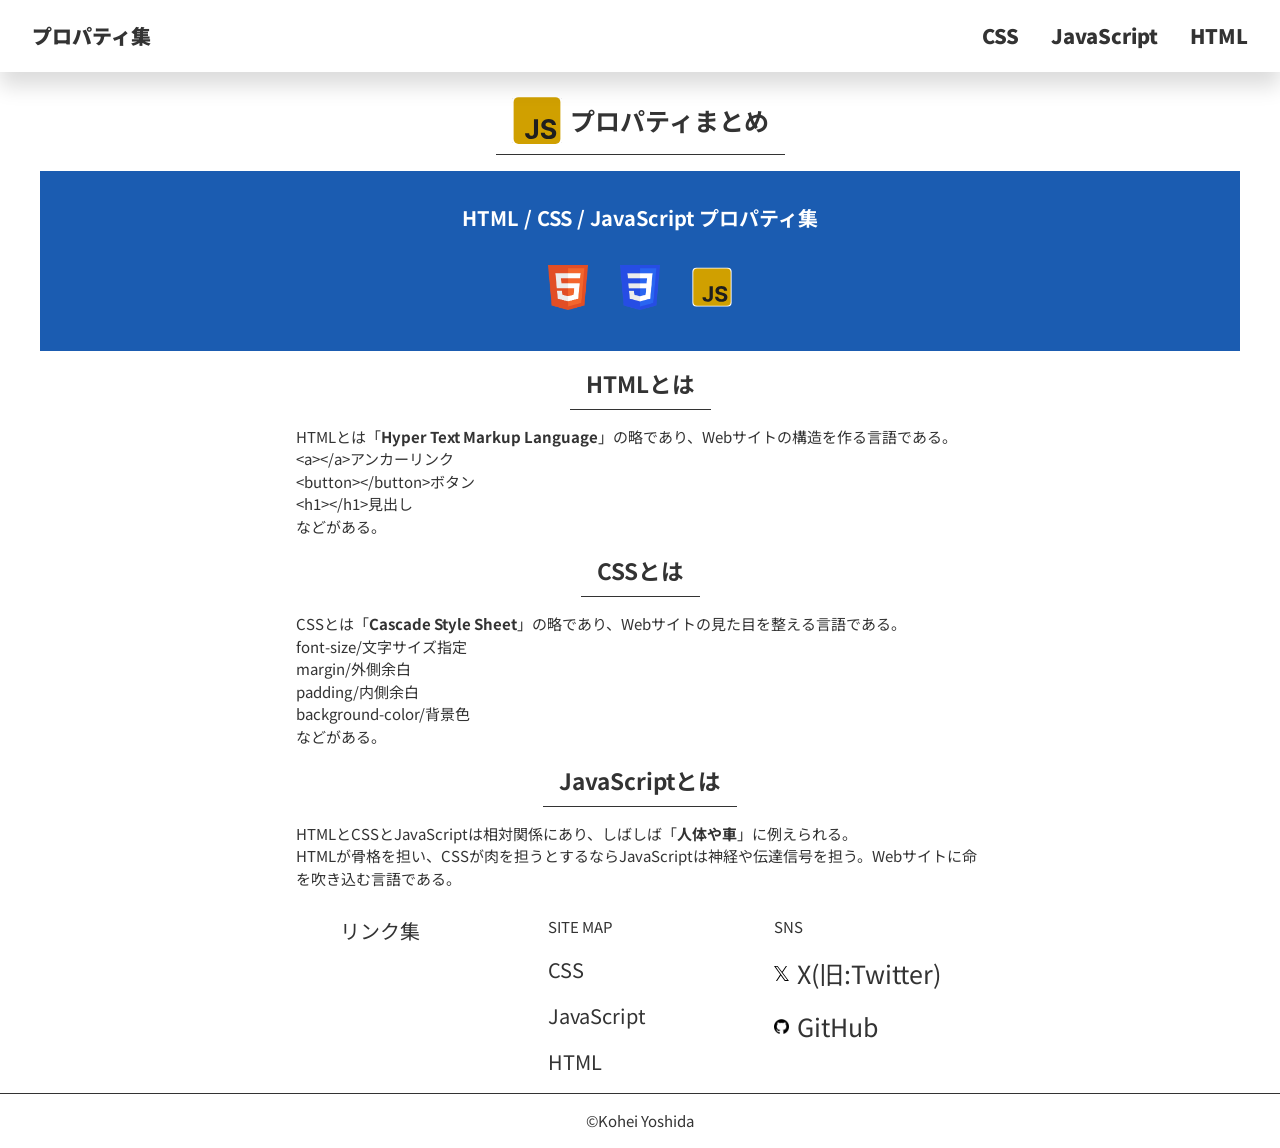
<file: index.html>
<!DOCTYPE html>
<html lang="en">
<head>
    <meta charset="UTF-8">
    <meta name="viewport" content="width=device-width, initial-scale=1.0">
    <title>js-practice | </title>
    <link rel="icon" href="assets/images/JS.svg">
    <link rel="preconnect" href="https://fonts.googleapis.com">
    <link rel="preconnect" href="https://fonts.gstatic.com" crossorigin>
    <link href="https://fonts.googleapis.com/css2?family=Noto+Sans+JP:wght@100..900&display=swap" rel="stylesheet">
    <link rel="stylesheet" href="assets/css/nomal.css">
</head>
<body>
    <div id="header"></div>
    <main>
        <h1 class="top-txt">
            <div class="txt-block">
                <img src="assets/images/JS.svg" alt="JS.svg" class="top-img">
                <p class="link-txt">プロパティまとめ</p>
            </div>
        </h1>
        <div class="content">

            <section id="hero">
                <h2 class="hero-top-txt">
                    HTML / CSS / JavaScript プロパティ集
                </h2>
                <div class="img-box">
                    <img src="assets/images/html5.png" alt="html5" class="ht-img">
                    <img src="assets/images/css3.png" alt="css3" class="cs-img">
                    <img src="assets/images/JS.svg" alt="JavaScript" class="js-img">
                </div>
            </section>

            <section class="html">
                <h2 class="top-txt lang-title">HTMLとは</h2>
                <div class="sub-txt-box">
                    <p class="sub-txt">
                        HTMLとは「<strong>Hyper Text Markup Language</strong>」の略であり、Webサイトの構造を作る言語である。<br>
                        &lt;a&gt;&lt;/a&gt;アンカーリンク<br>
                        &lt;button&gt;&lt;/button&gt;ボタン<br>
                        &lt;h1&gt;&lt;/h1&gt;見出し<br>
                        などがある。
                    </p>
                </div>
            </section>
            
            <section class="css">
                <h2 class="top-txt lang-title">CSSとは</h2>
                <div class="sub-txt-box">
                    <p class="sub-txt">
                        CSSとは「<strong>Cascade Style Sheet</strong>」の略であり、Webサイトの見た目を整える言語である。<br>
                        font-size/文字サイズ指定<br>
                        margin/外側余白<br>
                        padding/内側余白<br>
                        background-color/背景色<br>
                        などがある。
                    </p>
                </div>
            </section>
            
            <section class="js">
                <h2 class="top-txt lang-title">JavaScriptとは</h2>
                <div class="sub-txt-box">
                    <p class="sub-txt">
                        HTMLとCSSとJavaScriptは相対関係にあり、しばしば「<strong>人体や車</strong>」に例えられる。<br>
                        HTMLが骨格を担い、CSSが肉を担うとするならJavaScriptは神経や伝達信号を担う。Webサイトに命を吹き込む言語である。<br>
                    </p>
                </div>
            </section>

        </div>
    </main>
    <div id="footer"></div>
    <script src="assets/js/index.js"></script>
</body>
</html>
</file>
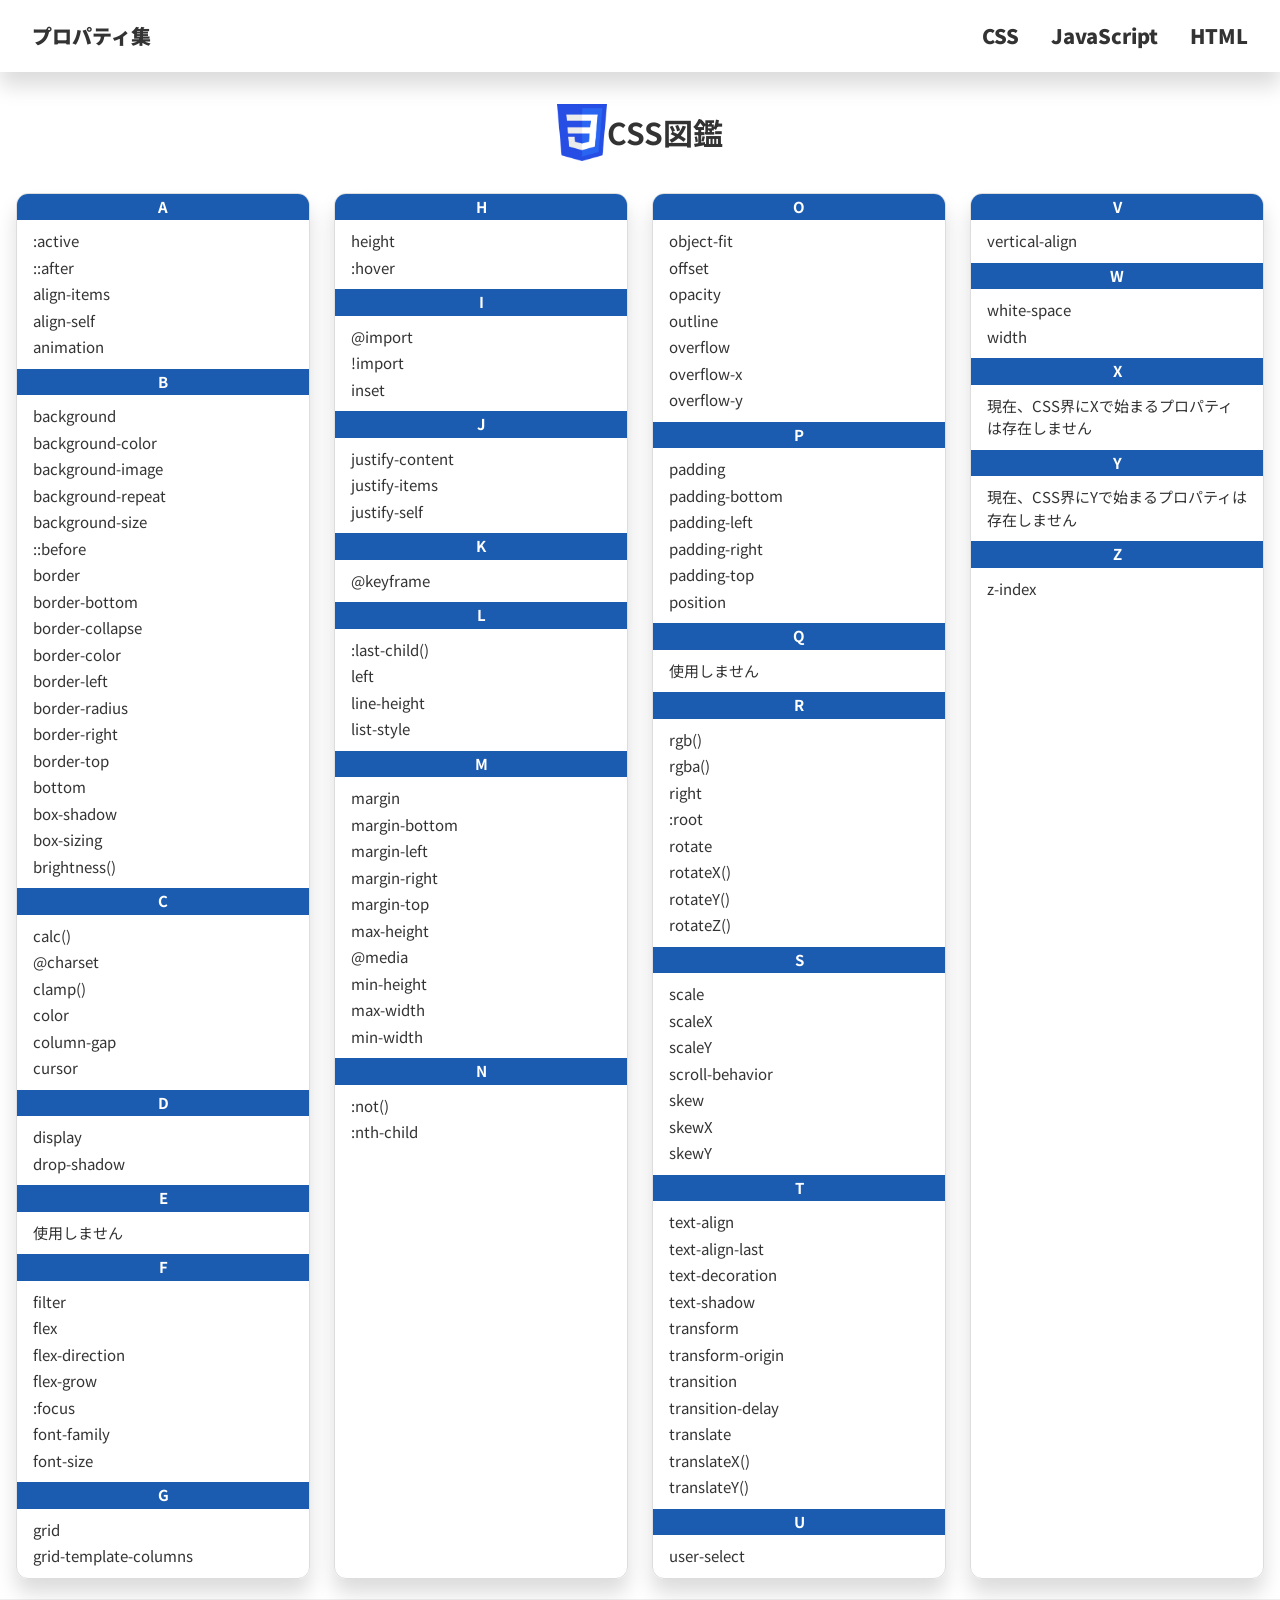
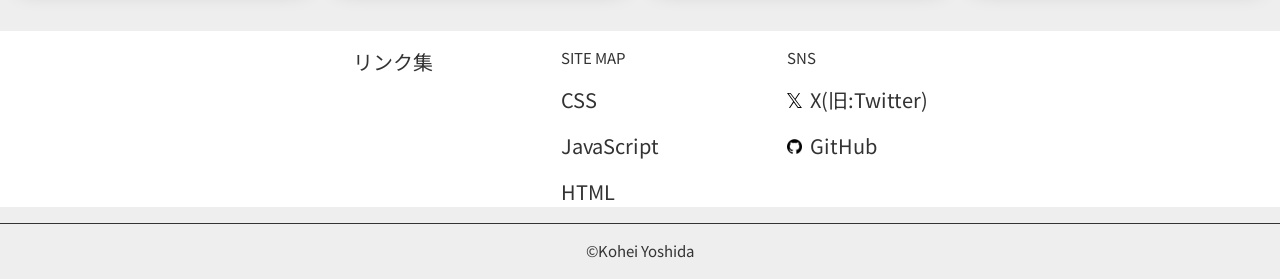
<file: css.html>
<!DOCTYPE html>
<html lang="en">
<head>
    <meta charset="UTF-8">
    <meta name="viewport" content="width=device-width, initial-scale=1.0">
    <title>CSS図鑑</title>
    <link rel="icon" href="assets/images/css3.png">
    <link rel="preconnect" href="https://fonts.googleapis.com">
    <link rel="preconnect" href="https://fonts.gstatic.com" crossorigin>
    <link href="https://fonts.googleapis.com/css2?family=Noto+Sans+JP:wght@100..900&display=swap" rel="stylesheet">
    <link rel="stylesheet" href="assets/css/css.css">
</head>
<body  data-category="css">
    <div id="header"></div>
    <div class="container">
        <h1 class="page-title">
            <div class="page-inner">
                <img src="assets/images/css3.png" alt="CSS3" class="image">
                <p class="page-txt">CSS図鑑</p>
            </div>
        </h1>
        <main>
            <div class="card">
                <div id="a" class="title">A</div>
                <ul class="name">
                    <li><a href="">:active</a></li>
                    <li><a href="">::after</a></li>
                    <li><a href="">align-items</a></li>
                    <li><a href="">align-self</a></li>
                    <li><a href="">animation</a></li>
                </ul>
                <div id="b" class="title">B</div>
                <ul class="name">
                    <li><a href="">background</a></li>
                    <li><a href="">background-color</a></li>
                    <li><a href="">background-image</a></li>
                    <li><a href="">background-repeat</a></li>
                    <li><a href="">background-size</a></li>
                    <li><a href="">::before</a></li>
                    <li><a href="">border</a></li>
                    <li><a href="">border-bottom</a></li>
                    <li><a href="">border-collapse</a></li>
                    <li><a href="">border-color</a></li>
                    <li><a href="">border-left</a></li>
                    <li><a href="">border-radius</a></li>
                    <li><a href="">border-right</a></li>
                    <li><a href="">border-top</a></li>
                    <li><a href="">bottom</a></li>
                    <li><a href="">box-shadow</a></li>
                    <li><a href="">box-sizing</a></li>
                    <li><a href="">brightness()</a></li>
                </ul>
                <div id="c" class="title">C</div>
                <ul class="name">
                    <li><a href="">calc()</a></li>
                    <li><a href="">@charset</a></li>
                    <li><a href="">clamp()</a></li>
                    <li><a href="">color</a></li>
                    <li><a href="">column-gap</a></li>
                    <li><a href="">cursor</a></li>
                </ul>
                <div id="d" class="title">D</div>
                <ul class="name">
                    <li><a href="">display</a></li>
                    <li><a href="">drop-shadow</a></li>
                </ul>
                <div id="e" class="title">E</div>
                <ul class="name">
                    <li><a href="">使用しません</a></li>
                </ul>
                <div id="f" class="title">F</div>
                <ul class="name">
                    <li><a href="">filter</a></li>
                    <li><a href="">flex</a></li>
                    <li><a href="">flex-direction</a></li>
                    <li><a href="">flex-grow</a></li>
                    <li><a href="">:focus</a></li>
                    <li><a href="">font-family</a></li>
                    <li><a href="">font-size</a></li>
                </ul>
                <div id="g" class="title">G</div>
                <ul class="name">
                    <li><a href="">grid</a></li>
                    <li><a href="">grid-template-columns</a></li>
                </ul>
            </div>
            <div class="card">
                <div id="h" class="title">H</div>
                <ul class="name">
                    <li><a href="">height</a></li>
                    <li><a href="">:hover</a></li>
                </ul>
                <div id="i" class="title">I</div>
                <ul class="name">
                    <li><a href="">@import</a></li>
                    <li><a href="">!import</a></li>
                    <li><a href="">inset</a></li>
                </ul>
                <div id="j" class="title">J</div>
                <ul class="name">
                    <li><a href="">justify-content</a></li>
                    <li><a href="">justify-items</a></li>
                    <li><a href="">justify-self</a></li>
                </ul>
                <div id="k" class="title">K</div>
                <ul class="name">
                    <li><a href="">@keyframe</a></li>
                </ul>
                <div id="l" class="title">L</div>
                <ul class="name">
                    <li><a href="">:last-child()</a></li>
                    <li><a href="">left</a></li>
                    <li><a href="">line-height</a></li>
                    <li><a href="">list-style</a></li>
                </ul>
                <div id="m" class="title">M</div>
                <ul class="name">
                    <li><a href="">margin</a></li>
                    <li><a href="">margin-bottom</a></li>
                    <li><a href="">margin-left</a></li>
                    <li><a href="">margin-right</a></li>
                    <li><a href="">margin-top</a></li>
                    <li><a href="">max-height</a></li>
                    <li><a href="">@media</a></li>
                    <li><a href="">min-height</a></li>
                    <li><a href="">max-width</a></li>
                    <li><a href="">min-width</a></li>
                </ul>
                <div id="n" class="title">N</div>
                <ul class="name">
                    <li><a href="">:not()</a></li>
                    <li><a href="">:nth-child</a></li>
                </ul>
            </div>
            <div class="card">
                <div id="o" class="title">O</div>
                <ul class="name">
                    <li><a href="">object-fit</a></li>
                    <li><a href="">offset</a></li>
                    <li><a href="">opacity</a></li>
                    <li><a href="">outline</a></li>
                    <li><a href="">overflow</a></li>
                    <li><a href="">overflow-x</a></li>
                    <li><a href="">overflow-y</a></li>
                </ul>
                <div id="p" class="title">P</div>
                <ul class="name">
                    <li><a href="">padding</a></li>
                    <li><a href="">padding-bottom</a></li>
                    <li><a href="">padding-left</a></li>
                    <li><a href="">padding-right</a></li>
                    <li><a href="">padding-top</a></li>
                    <li><a href="">position</a></li>
                </ul>
                <div id="q" class="title">Q</div>
                <ul class="name">
                    <li><a href="">使用しません</a></li>
                </ul>
                <div id="r" class="title">R</div>
                <ul class="name">
                    <li><a href="">rgb()</a></li>
                    <li><a href="">rgba()</a></li>
                    <li><a href="">right</a></li>
                    <li><a href="">:root</a></li>
                    <li><a href="">rotate</a></li>
                    <li><a href="">rotateX()</a></li>
                    <li><a href="">rotateY()</a></li>
                    <li><a href="">rotateZ()</a></li>
                </ul>
                <div id="s" class="title">S</div>
                <ul class="name">
                    <li><a href="">scale</a></li>
                    <li><a href="">scaleX</a></li>
                    <li><a href="">scaleY</a></li>
                    <li><a href="">scroll-behavior</a></li>
                    <li><a href="">skew</a></li>
                    <li><a href="">skewX</a></li>
                    <li><a href="">skewY</a></li>
                </ul>
                <div id="t" class="title">T</div>
                <ul class="name">
                    <li><a href="">text-align</a></li>
                    <li><a href="">text-align-last</a></li>
                    <li><a href="">text-decoration</a></li>
                    <li><a href="">text-shadow</a></li>
                    <li><a href="">transform</a></li>
                    <li><a href="">transform-origin</a></li>
                    <li><a href="">transition</a></li>
                    <li><a href="">transition-delay</a></li>
                    <li><a href="">translate</a></li>
                    <li><a href="">translateX()</a></li>
                    <li><a href="">translateY()</a></li>
                </ul>
                <div id="u" class="title">U</div>
                <ul class="name">
                    <li><a href="">user-select</a></li>
                </ul>
            </div>
            <div class="card">
                <div id="u" class="title">V</div>
                <ul class="name">
                    <li><a href="">vertical-align</a></li>
                </ul>
                <div id="w" class="title">W</div>
                <ul class="name">
                    <li><a href="">white-space</a></li>
                    <li><a href="">width</a></li>
                </ul>
                <div id="x" class="title">X</div>
                <ul class="name">
                    <li><a href="">現在、CSS界にXで始まるプロパティは存在しません</a></li>
                </ul>
                <div id="y" class="title">Y</div>
                <ul class="name">
                    <li><a href="">現在、CSS界にYで始まるプロパティは存在しません</a></li>
                </ul>
                <div id="z" class="title">Z</div>
                <ul class="name">
                    <li><a href="">z-index</a></li>
                </ul>
            </div>
        </main>
    </div>
    <div id="footer"></div>
    <script src="assets/js/index.js"></script>
</body>
</html>
</file>
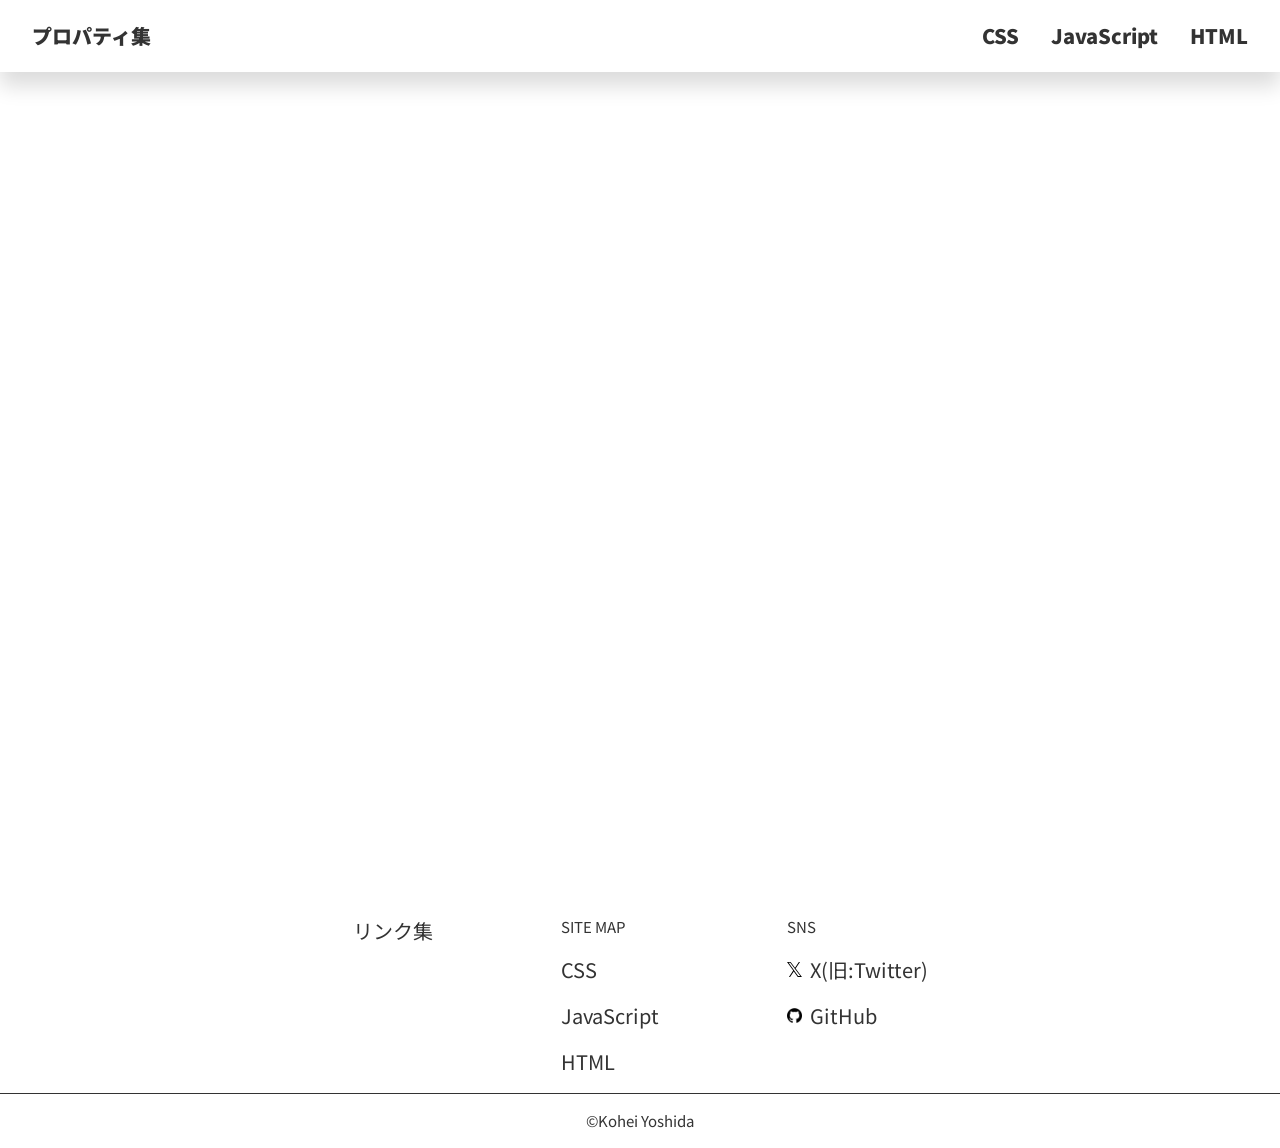
<file: html.html>
<!DOCTYPE html>
<html lang="en">

<head>
    <meta charset="UTF-8">
    <meta name="viewport" content="width=device-width, initial-scale=1.0">
    <title>Document</title>
    <link rel="icon" href="assets/images//html5.png">
    <link rel="preconnect" href="https://fonts.googleapis.com">
    <link rel="preconnect" href="https://fonts.gstatic.com" crossorigin>
    <link href="https://fonts.googleapis.com/css2?family=Noto+Sans+JP:wght@100..900&display=swap" rel="stylesheet">
    <link rel="stylesheet" href="assets/css/html.css">
</head>

<body>
    <div id="header"></div>
    <main>

    </main>
    <div id="footer"></div>
    <script src="assets/js/index.js"></script>
</body>

</html>
</file>
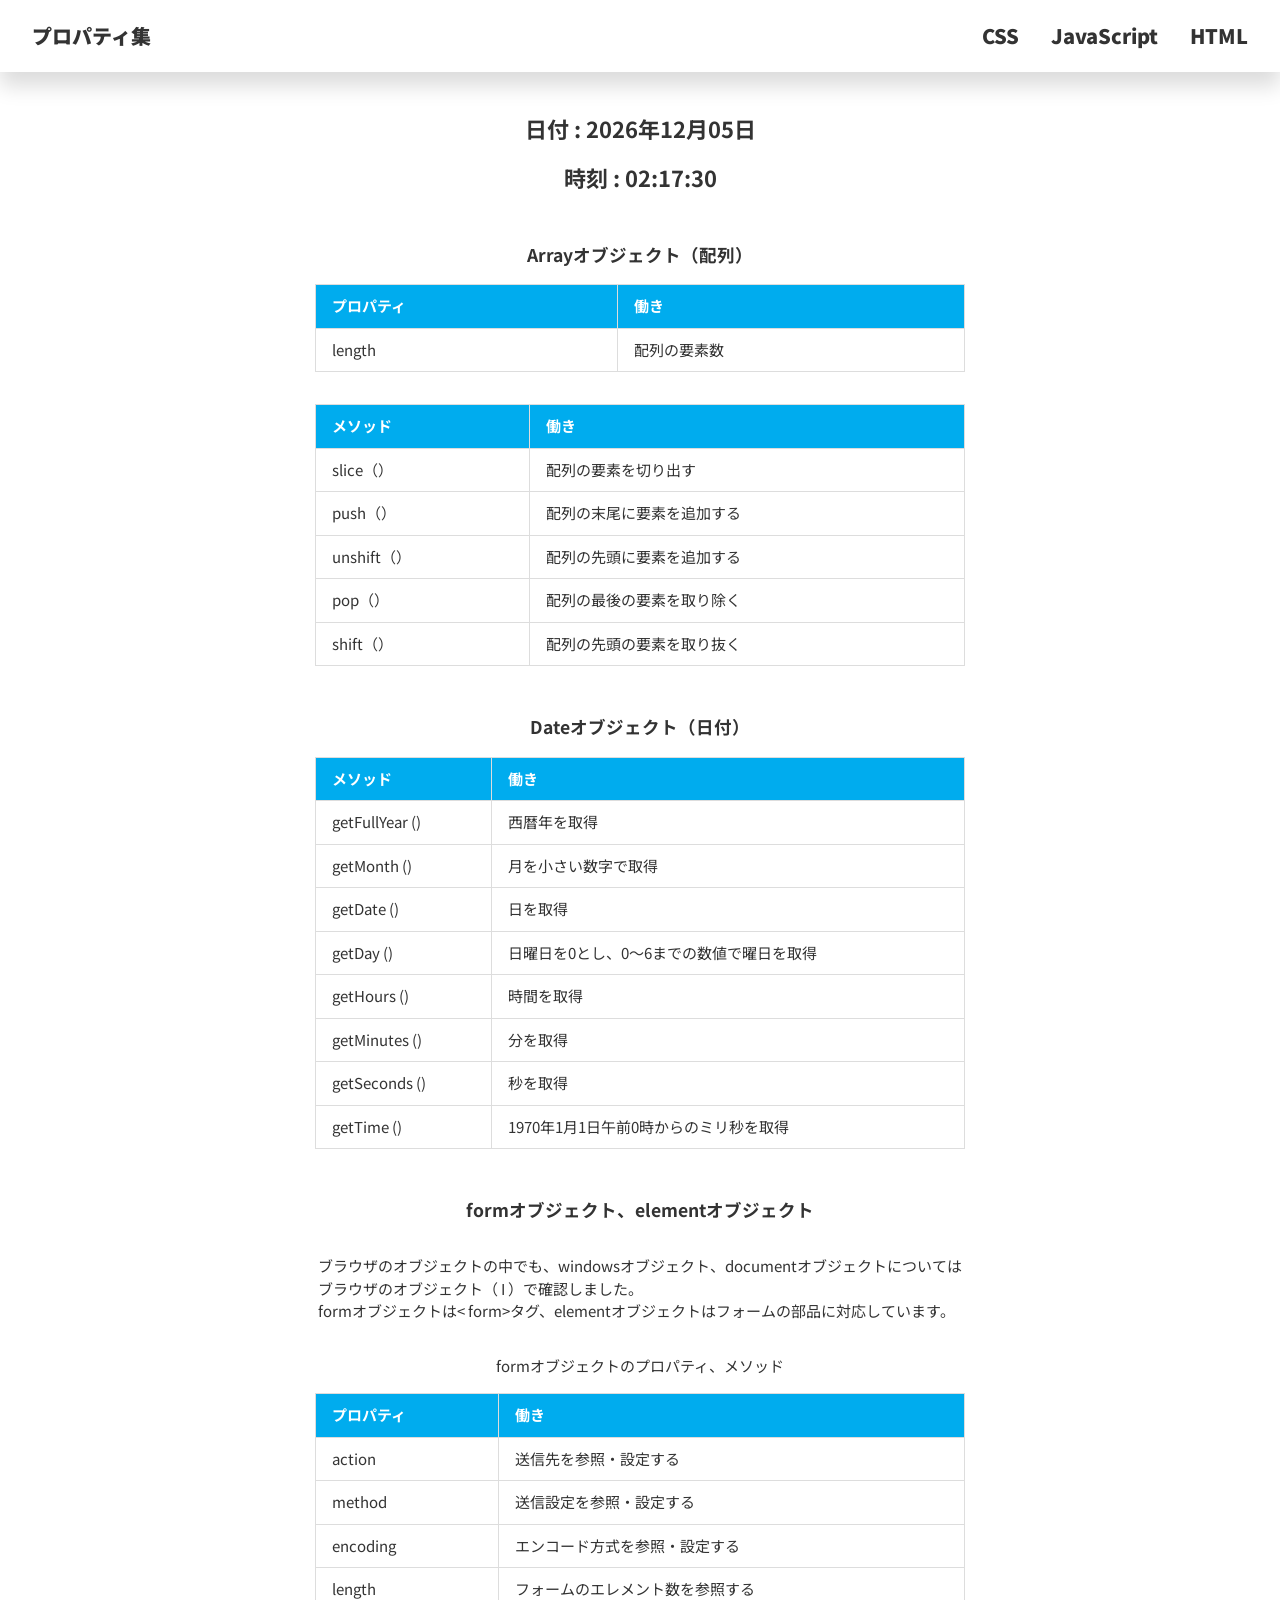
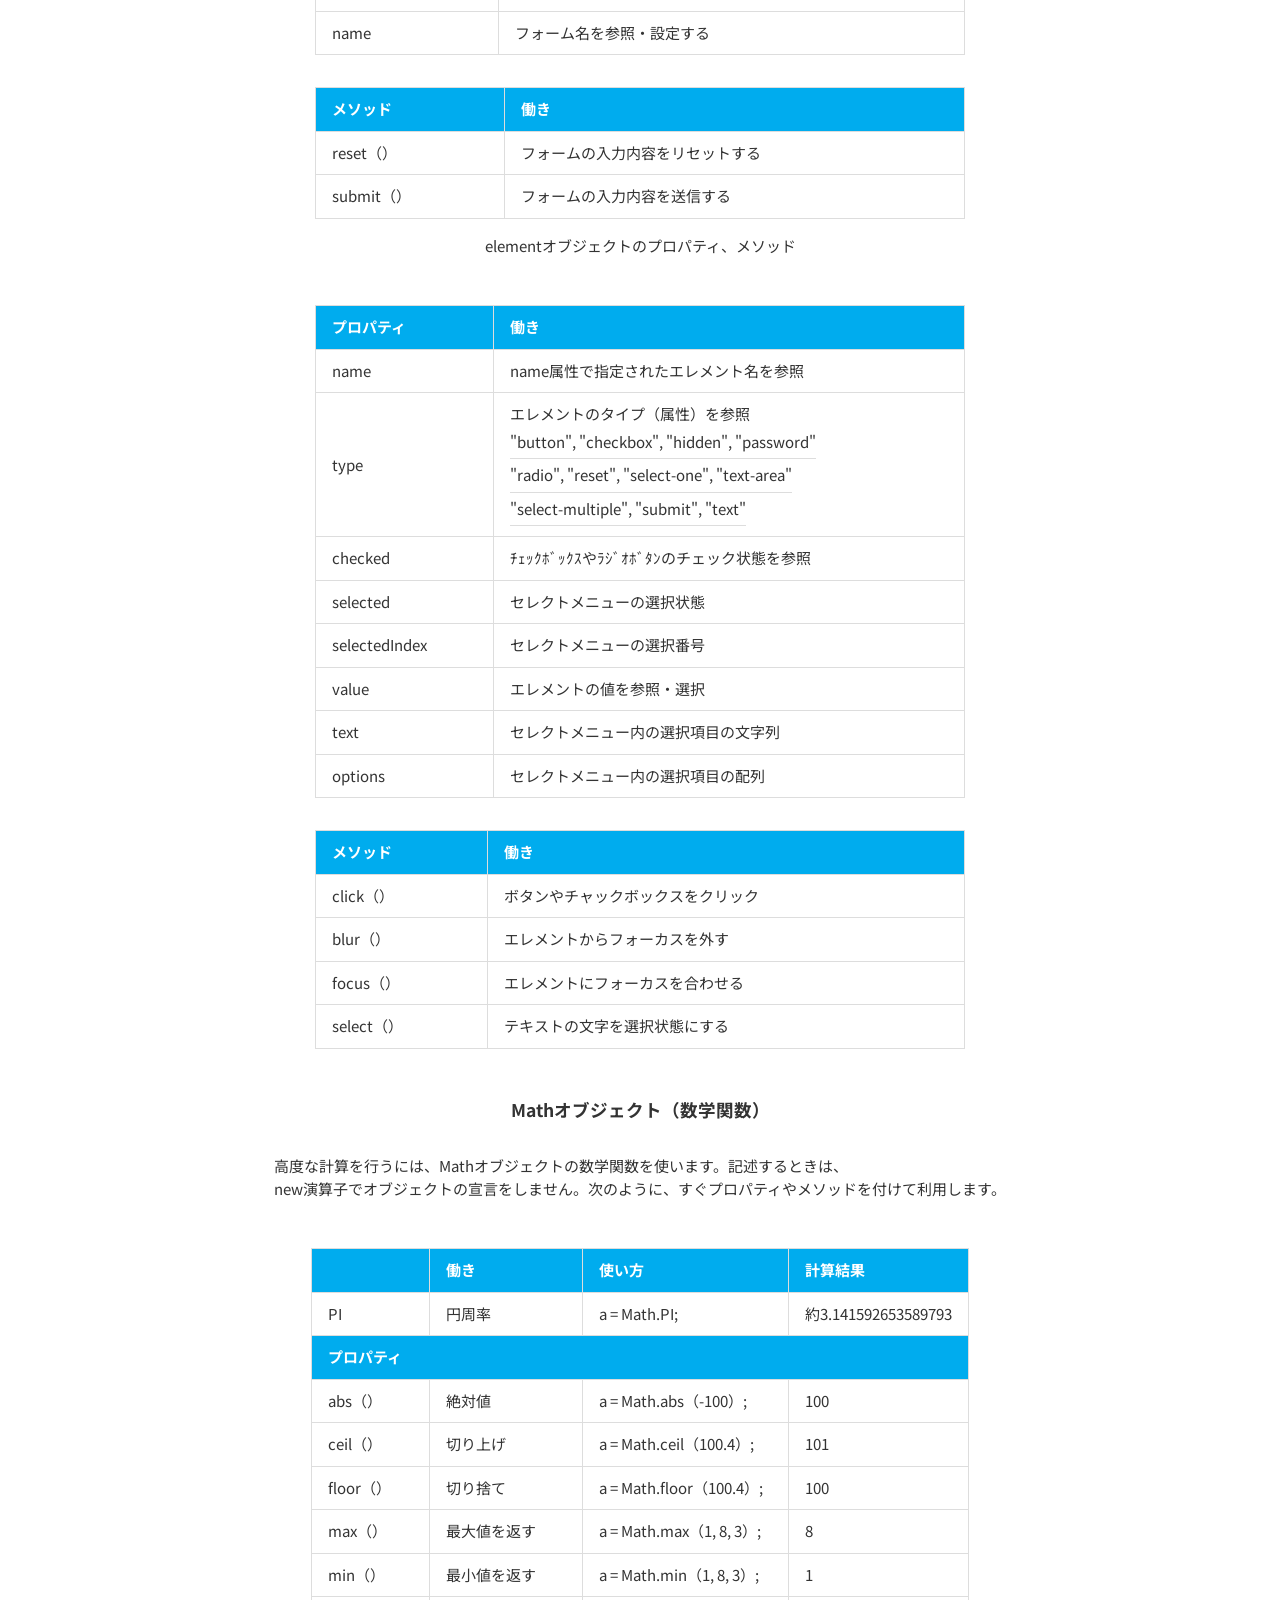
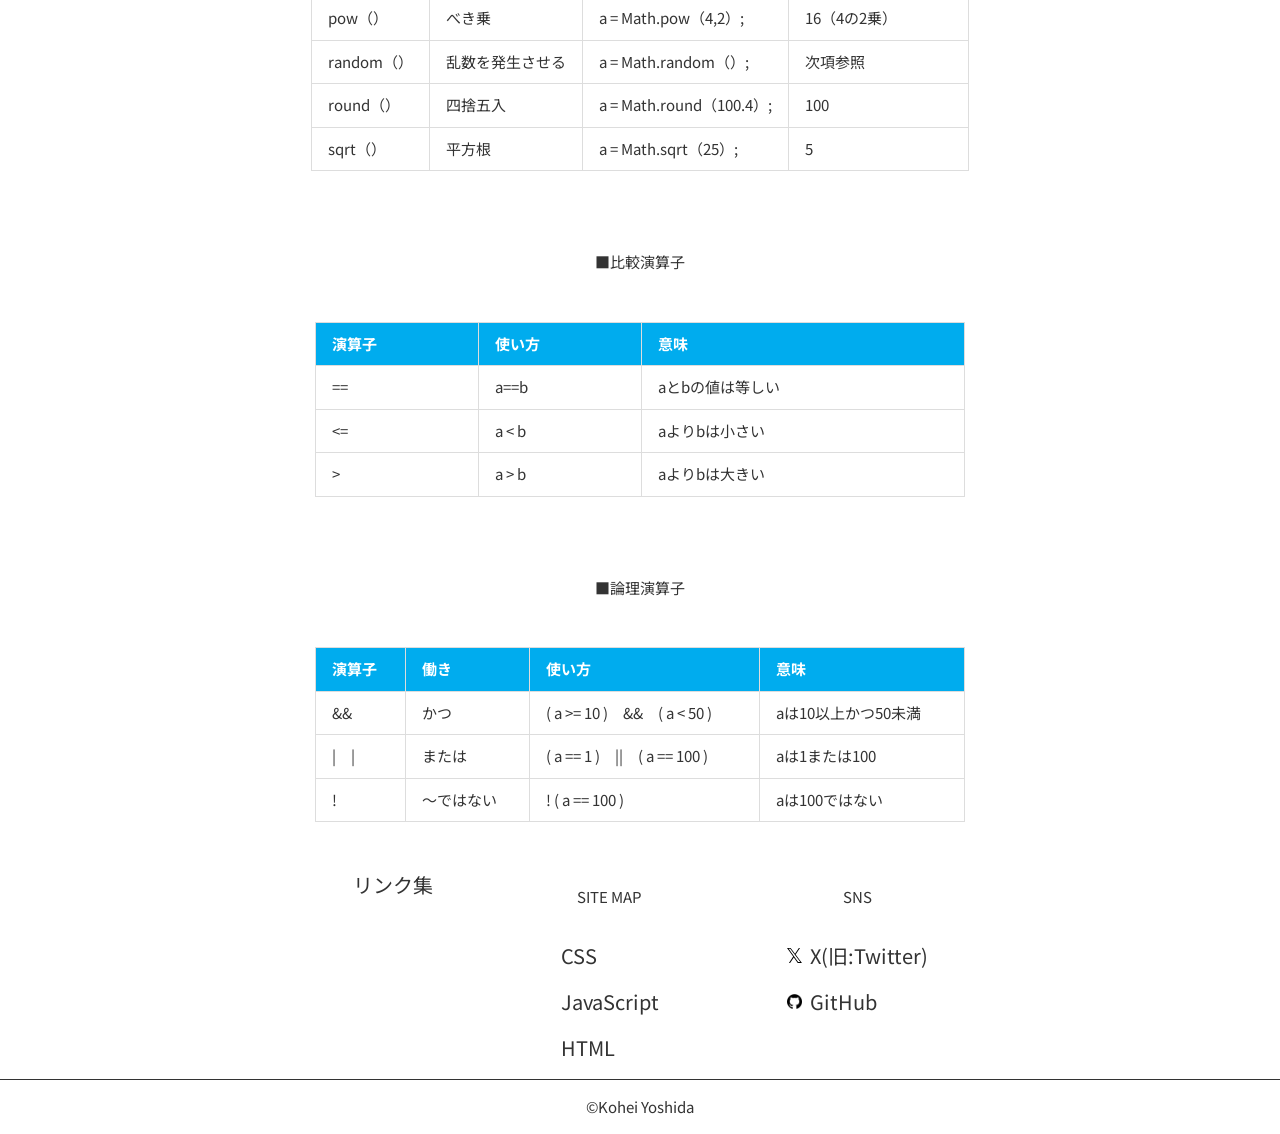
<file: js.html>
<!DOCTYPE html>
<html lang="ja">

<head>
    <meta charset="UTF-8">
    <meta name="viewport" content="width=device-width, initial-scale=1.0">
    <title>JavaScript</title>
    <link rel="icon" href="assets/images/JS.svg">
    <link rel="preconnect" href="https://fonts.googleapis.com">
    <link rel="preconnect" href="https://fonts.gstatic.com" crossorigin>
    <link href="https://fonts.googleapis.com/css2?family=Noto+Sans+JP:wght@100..900&display=swap" rel="stylesheet">
    <link rel="stylesheet" href="assets/css/style.css">
</head>

<body>
    <div id="header"></div>
    <main>
        <section class="point">
            <div class="t-y-block">
                <p>日付 : <time datetime="2026-04-15" id="current-year"></time></p>
                <p>時刻 : <time datetime="T00:00:00" id="current-time"></time></p>
            </div>
        </section>
        <section class="array">
            <h3>Arrayオブジェクト（配列）</h3>
            <div class="table-container">

                <table>
                    <thead>
                        <tr>
                            <th>プロパティ</th>
                            <th>働き</th>
                        </tr>
                    </thead>
                    <tbody>
                        <tr>
                            <td>length</td>
                            <td>配列の要素数</td>
                        </tr>
                    </tbody>
                </table>
            </div>
            <div class="table-container">
                <table>
                    <thead>
                        <tr>
                            <th>メソッド</th>
                            <th>働き</th>
                        </tr>
                    </thead>
                    <tbody>
                        <tr>
                            <td>slice（）</td>
                            <td>配列の要素を切り出す</td>
                        </tr>
                        <tr>
                            <td>push（）</td>
                            <td>配列の末尾に要素を追加する</td>
                        </tr>
                        <tr>
                            <td>unshift（）</td>
                            <td>配列の先頭に要素を追加する</td>
                        </tr>
                        <tr>
                            <td>pop（）</td>
                            <td>配列の最後の要素を取り除く</td>
                        </tr>
                        <tr>
                            <td>shift（）</td>
                            <td>配列の先頭の要素を取り抜く</td>
                        </tr>
                    </tbody>
                </table>
            </div>
        </section>
        <section class="date">
            <h3>Dateオブジェクト（日付）</h3>
            <div class="table-container">

                <table>
                    <thead>
                        <tr>
                            <th>メソッド</th>
                            <th>働き</th>
                        </tr>
                    </thead>
                    <tbody>
                        <tr>
                            <td>getFullYear&nbsp;()</td>
                            <td>西暦年を取得</td>
                        </tr>
                        <tr>
                            <td>getMonth&nbsp;()</td>
                            <td>月を小さい数字で取得</td>
                        </tr>
                        <tr>
                            <td>getDate&nbsp;()</td>
                            <td>日を取得</td>
                        </tr>
                        <tr>
                            <td>getDay&nbsp;()</td>
                            <td>日曜日を0とし、0～6までの数値で曜日を取得</td>
                        </tr>
                        <tr>
                            <td>getHours&nbsp;()</td>
                            <td>時間を取得</td>
                        </tr>
                        <tr>
                            <td>getMinutes&nbsp;()</td>
                            <td>分を取得</td>
                        </tr>
                        <tr>
                            <td>getSeconds&nbsp;()</td>
                            <td>秒を取得</td>
                        </tr>
                        <tr>
                            <td>getTime&nbsp;()</td>
                            <td>1970年1月1日午前0時からのミリ秒を取得</td>
                        </tr>
                    </tbody>
                </table>
            </div>
        </section>
        <section class="form">
            <h3>
                formオブジェクト、elementオブジェクト
            </h3>
            <p>
                ブラウザのオブジェクトの中でも、windowsオブジェクト、documentオブジェクトについては<br>
                ブラウザのオブジェクト（ I ）で確認しました。<br>
                formオブジェクトは&lt;&nbsp;form&gt;タグ、elementオブジェクトはフォームの部品に対応しています。
            </p>
            <dd>formオブジェクトのプロパティ、メソッド</dd>
            <div class="table-container">

                <table>
                    <thead>
                        <tr>
                            <th>プロパティ</th>
                            <th>働き</th>
                        </tr>
                    </thead>
                    <tbody>
                        <tr>
                            <td>action</td>
                            <td>送信先を参照・設定する</td>
                        </tr>
                        <tr>
                            <td>method</td>
                            <td>送信設定を参照・設定する</td>
                        </tr>
                        <tr>
                            <td>encoding</td>
                            <td>エンコード方式を参照・設定する</td>
                        </tr>
                        <tr>
                            <td>length</td>
                            <td>フォームのエレメント数を参照する</td>
                        </tr>
                        <tr>
                            <td>name</td>
                            <td>フォーム名を参照・設定する</td>
                        </tr>
                    </tbody>
                </table>
            </div>
            <div class="table-container">
                <table>
                    <thead>
                        <tr>
                            <th>メソッド</th>
                            <th>働き</th>
                        </tr>
                    </thead>
                    <tbody>
                        <tr>
                            <td>reset（）</td>
                            <td>フォームの入力内容をリセットする</td>
                        </tr>
                        <tr>
                            <td>submit（）</td>
                            <td>フォームの入力内容を送信する</td>
                        </tr>
                    </tbody>
                </table>
            </div>
            <dd>elementオブジェクトのプロパティ、メソッド</dd>
        </section>
        <section class="element">
            <div class="table-container">

                <table>
                    <thead>
                        <tr>
                            <th>プロパティ</th>
                            <th>働き</th>
                        </tr>
                        <tr>
                            <td>name</td>
                            <td>name属性で指定されたエレメント名を参照</td>
                        </tr>
                    </thead>
                    <tbody>
                        <tr>
                            <td>type</td>
                            <td>エレメントのタイプ（属性）を参照<br>
                                <div class="td-protocol">
                                    <span>
                                        "button", "checkbox", "hidden", "password"
                                    </span>
                                    <span>
                                        "radio", "reset", "select-one", "text-area"
                                    </span>
                                    <span>
                                        "select-multiple", "submit", "text"
                                    </span>
                                </div>
                            </td>
                        </tr>
                        <tr>
                            <td>checked</td>
                            <td>ﾁｪｯｸﾎﾞｯｸｽやﾗｼﾞｵﾎﾞﾀﾝのチェック状態を参照</td>
                        </tr>
                        <tr>
                            <td>selected</td>
                            <td>セレクトメニューの選択状態</td>
                        </tr>
                        <tr>
                            <td>selectedIndex</td>
                            <td>セレクトメニューの選択番号</td>
                        </tr>
                        <tr>
                            <td>value</td>
                            <td>エレメントの値を参照・選択</td>
                        </tr>
                        <tr>
                            <td>text</td>
                            <td>セレクトメニュー内の選択項目の文字列</td>
                        </tr>
                        <tr>
                            <td>options</td>
                            <td>セレクトメニュー内の選択項目の配列</td>
                        </tr>
                    </tbody>
                </table>
            </div>
            <div class="table-container">
                <table>
                    <thead>
                        <tr>
                            <th>メソッド</th>
                            <th>働き</th>
                        </tr>
                    </thead>
                    <tbody>
                        <tr>
                            <td>click（）</td>
                            <td>ボタンやチャックボックスをクリック</td>
                        </tr>
                        <tr>
                            <td>blur（）</td>
                            <td>エレメントからフォーカスを外す</td>
                        </tr>
                        <tr>
                            <td>focus（）</td>
                            <td>エレメントにフォーカスを合わせる</td>
                        </tr>
                        <tr>
                            <td>select（）</td>
                            <td>テキストの文字を選択状態にする</td>
                        </tr>
                    </tbody>
                </table>
            </div>
        </section>
        <section class="math">
            <h3>Mathオブジェクト（数学関数）</h3>
            <p>
                高度な計算を行うには、Mathオブジェクトの数学関数を使います。記述するときは、 <br>
                new演算子でオブジェクトの宣言をしません。次のように、すぐプロパティやメソッドを付けて利用します。
            </p>
            <div class="table-container">

                <table>
                    <thead>
                        <tr>
                            <th></th>
                            <th>働き</th>
                            <th class="th3">使い方</th>
                            <th>計算結果</th>
                        </tr>
                    </thead>
                    <tbody>
                        <tr>
                            <td>PI</td>
                            <td>円周率</td>
                            <td>a = Math.PI;</td>
                            <td>約3.141592653589793</td>
                        </tr>
                        <tr>
                            <th colspan="4" class="th2">
                                プロパティ
                            </th>
                        </tr>
                        <tr>
                            <td>abs（）</td>
                            <td>絶対値</td>
                            <td>a = Math.abs（-100）;</td>
                            <td>100</td>
                        </tr>
                        <tr>
                            <td>ceil（）</td>
                            <td>切り上げ</td>
                            <td>a = Math.ceil（100.4）;</td>
                            <td>101</td>
                        </tr>
                        <tr>
                            <td>floor（）</td>
                            <td>切り捨て</td>
                            <td>a = Math.floor（100.4）;</td>
                            <td>100</td>
                        </tr>
                        <tr>
                            <td>max（）</td>
                            <td>最大値を返す</td>
                            <td>a = Math.max（1, 8, 3）;</td>
                            <td>8</td>
                        </tr>
                        <tr>
                            <td>min（）</td>
                            <td>最小値を返す</td>
                            <td>a = Math.min（1, 8, 3）;</td>
                            <td>1</td>
                        </tr>
                        <tr>
                            <td>pow（）</td>
                            <td>べき乗</td>
                            <td>a = Math.pow（4,2）;</td>
                            <td>16（4の2乗）</td>
                        </tr>
                        <tr>
                            <td>random（）</td>
                            <td>乱数を発生させる</td>
                            <td>a = Math.random（）;</td>
                            <td>次項参照</td>
                        </tr>
                        <tr>
                            <td>round（）</td>
                            <td>四捨五入</td>
                            <td>a = Math.round（100.4）;</td>
                            <td>100</td>
                        </tr>
                        <tr>
                            <td>sqrt（）</td>
                            <td>平方根</td>
                            <td>a = Math.sqrt（25）;</td>
                            <td>5</td>
                        </tr>
                    </tbody>

                </table>
            </div>
        </section>
        <section class="sub-heading">
            <p>■比較演算子</p>
            <div class="table-container">
                <table>
                    <thead>
                        <tr>
                            <th>演算子</th>
                            <th>使い方</th>
                            <th>意味</th>
                        </tr>
                    </thead>
                    <tbody>
                        <tr>
                            <td>==</td>
                            <td>a==b</td>
                            <td>aとbの値は等しい</td>
                        </tr>
                    </tbody>
                    <tbody>
                        <tr>
                            <td>&lt;=</td>
                            <td>a &lt; b</td>
                            <td>aよりbは小さい</td>
                        </tr>
                    </tbody>
                    <tbody>
                        <tr>
                            <td>&gt;</td>
                            <td>a &gt; b</td>
                            <td>aよりbは大きい</td>
                        </tr>
                    </tbody>
                </table>
            </div>
        </section>
        <section class="sub-heading">
            <p>■論理演算子</p>
            <div class="table-container">

                <table>
                    <thead>
                        <tr>
                            <th>演算子</th>
                            <th>働き</th>
                            <th>使い方</th>
                            <th>意味</th>
                        </tr>
                    </thead>
                    <tbody>
                        <tr>
                            <td>&&</td>
                            <td>かつ</td>
                            <td>( a >= 10 )&emsp;&&&emsp;( a &lt; 50 )</td>
                            <td>aは10以上かつ50未満</td>
                        </tr>
                    </tbody>
                    <tbody>
                        <tr>
                            <td>|&emsp;|</td>
                            <td>または</td>
                            <td>( a == 1 )&emsp;||&emsp;( a == 100 )</td>
                            <td>aは1または100</td>
                        </tr>
                    </tbody>
                    <tbody>
                        <tr>
                            <td> ! </td>
                            <td>～ではない</td>
                            <td> ! ( a == 100 )</td>
                            <td>aは100ではない</td>
                        </tr>
                    </tbody>
                </table>
            </div>
        </section>
    </main>
    <div id="footer"></div>
    <script src="assets/js/index.js"></script>
    <script src="assets/js/app.js"></script>
</body>

</html>
</file>
<file: assets/css/nomal.css>
@charset "utf-8";

@import url(base.css);
@import url(header.css);
@import url(footer.css);

.top-txt {
    text-align: center;
    margin: 1rem auto;
    width: fit-content;
    padding: 0 1rem .5rem;
    border-bottom: 1px solid #333;
}

.txt-block {
    display: flex;
    flex-direction: row;
    width: fit-content;
    align-items: center;
    gap: 0.5rem;
}

.top-img {
    width: 50px;
    height: auto;
}

.link-txt {
    font-size: clamp(20px, 5vw, 25px);
}

.content {
    width: 100%;
    max-width: 1200px;
    margin: 0 auto;
}

.sub-txt-box {
    width: 100%;
    max-width: 720px;
    text-align: left;
    margin: 0 auto;
    padding: 0 1rem;
}

#hero {
    background-color: #1b5cb1;
    min-height: 20vh;
}

.hero-top-txt {
    color: var(--sub-color);
    text-align: center;
    padding: 2rem 1rem;
    font-size: clamp(15px, 5vw, 20px);
}

.img-box {
    display: flex;
    gap: 2rem;
    justify-content: center;
}

.ht-img {
    width: 40px;
    height: auto;
}

.cs-img {
    width: 40px;
    height: auto;
}

.js-img {
    width: 40px;
    height: auto;
}
</file>
<file: assets/css/css.css>
@charset "utf-8";

@import url(base.css);
@import url(header.css);
@import url(footer.css);

body {
    background-color: #eee;
}

.container {
    background-color: var(--bg-white);
    margin: 0 auto 2rem;
    padding: 8vh 1rem 20px;
    display: flex;
    flex-direction: column;
    width: 100%;
    max-width: 1300px;
    text-align: left;
}

.page-title {
    padding: 2rem 0;
    margin: 0 auto;
    width: fit-content;
}

.page-inner {
    display: flex;
    width: fit-content;
    text-align: center;
    align-items: center;
    justify-content: center;
}

.image {
    width: 50px;
    height: auto;
}

.page-txt {
    color: var(--text-color);
    
}

main {
    display: grid;
    grid-template-columns: repeat(auto-fit, minmax(150px,1fr));
    align-items: stretch;
    height: auto;
    gap: 1.5rem;
    padding-top: 0;
}

.card {
    display: flex;
    flex-direction: column;
    width: 100%;
    margin: 0 auto;
    border: 1px solid var(--border-color);
    box-shadow: 0 14px 20px var(--shadow-main-color);
    border-radius: 12px;
    overflow: hidden;
}

.title {
    background-color: #1b5cb1;
    text-align: center;
    color: var(--sub-color);
    min-width: 100px;
    font-weight: 700;
    padding: 2px 0;
}

.name {
    display: flex;
    flex-direction: column;
    gap: 0.25rem;
    padding: 10px 1rem 10px 0;
}

.name li {
    padding-left: 1rem;
}

.name li a {
    width: fit-content;
    position: relative;
}

.name li a::after {
    position: absolute;
    background-color: currentColor;
    content: "";
    width: 100%;
    left: 0;
    bottom: -2px;
    height: 1px;
    transform: scaleX(0);
    transform-origin: right;
    transition: transform .3s ease;
}

.name li a:hover::after {
    transform-origin: left;
    transform: scaleX(1);
}

#sub-container {

}
</file>
<file: assets/css/html.css>
@charset "utf-8";

@import url(base.css);
@import url(header.css);
@import url(footer.css);
</file>
<file: assets/css/style.css>
@charset "utf-8";

@import url(base.css);
@import url(header.css);
@import url(footer.css);

section {
    max-width: var(--container-width);
    margin: 0 auto;
    padding: 1rem;
}

h3,dd,
.sub-heading {
    text-align: center;
    margin: 0 auto;
}

p {
    margin: 1rem auto;
    padding: 1rem;
    text-align: left;
    width: fit-content;
}

.t-y-block {
    text-align: left;
    margin: 0 auto;
}

.t-y-block p {
    font-size: 22px;
    font-weight: 700;
    padding: 0;
}

.table-container {
    overflow-x: auto;
    width: 100%;
}

table {
    border-collapse: collapse;
    margin: 1rem auto;
    min-width: 650px;
}

th {
    background-color: var(--primary-color);
    color: var(--sub-color);
}

th,td {
    text-align: left;
    border: 1px solid var(--border-color);
    padding: 10px 1rem;
}

.td-protocol {
    display: flex;
    flex-direction: column;
}

.td-protocol span {
    margin-top: 5px;
    padding-bottom: 5px;
    width: fit-content;
    border-bottom: 1px solid var(--border-color);
}
</file>
